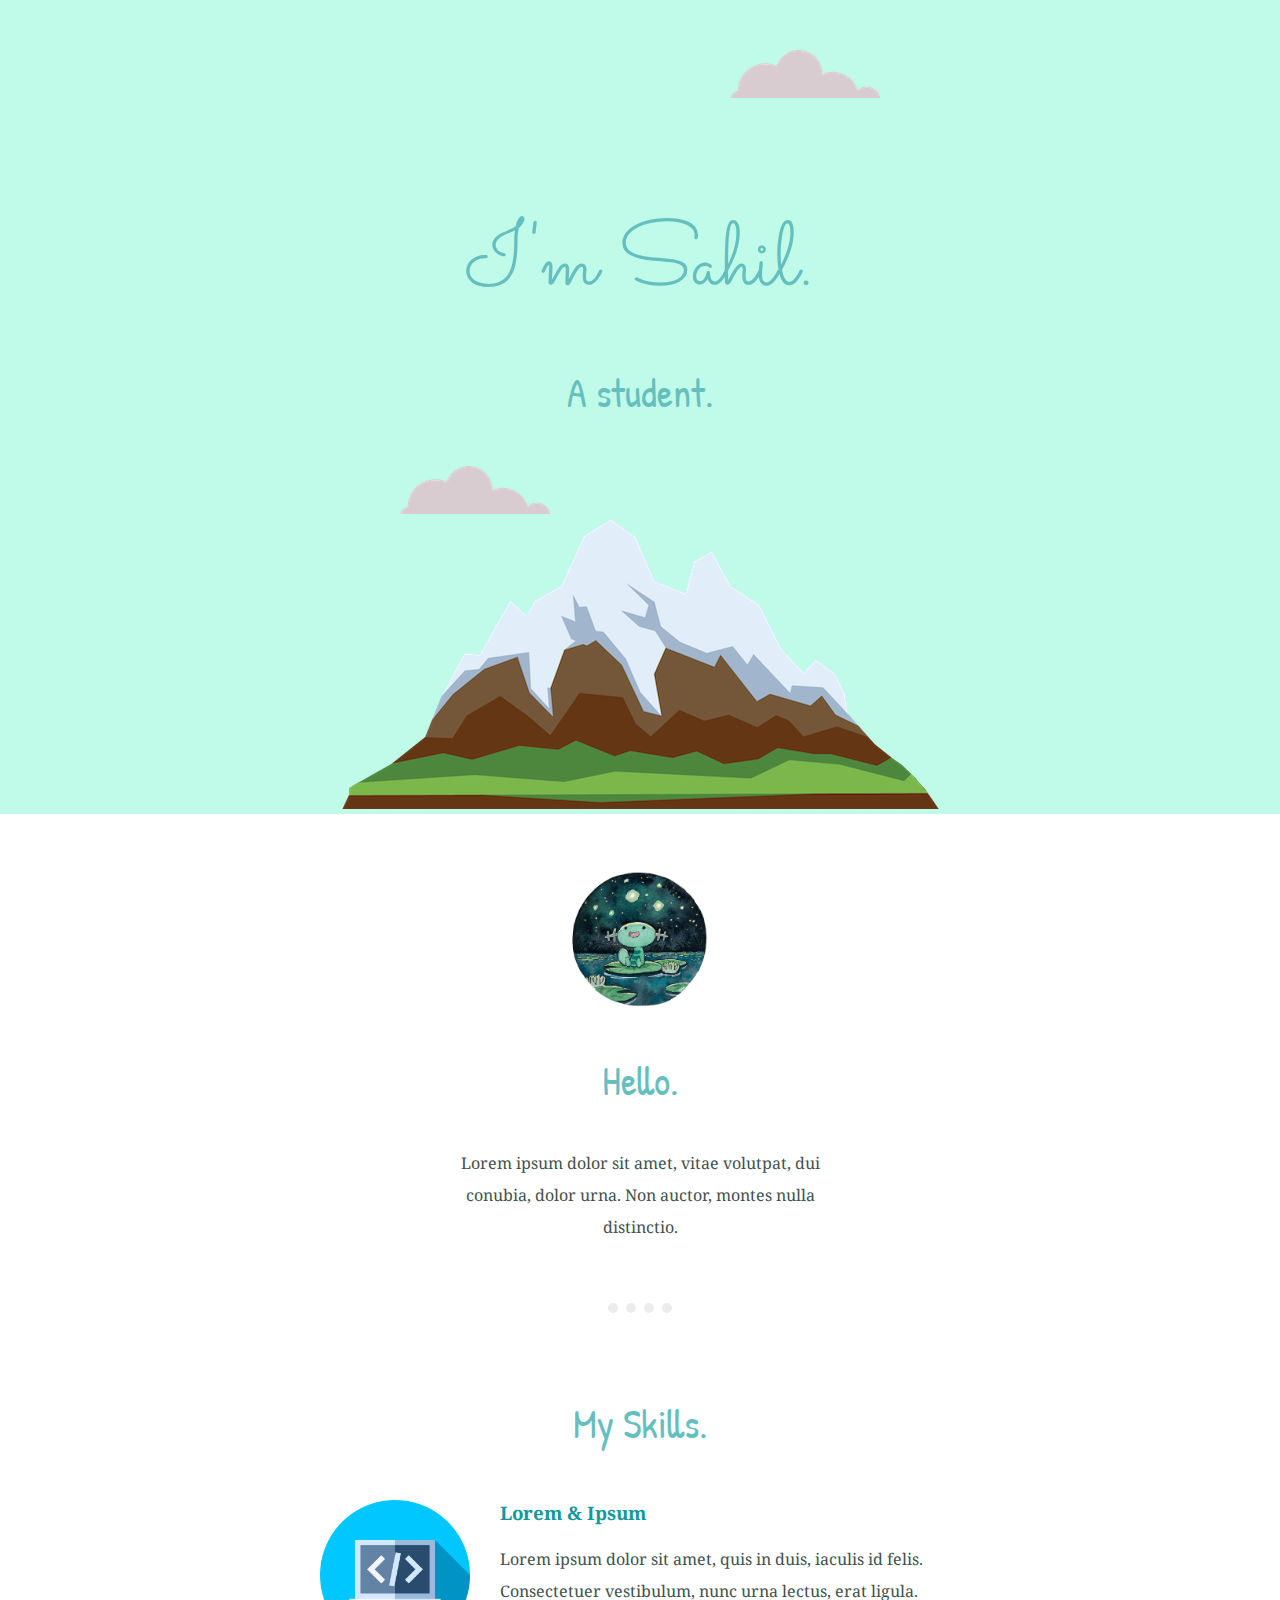
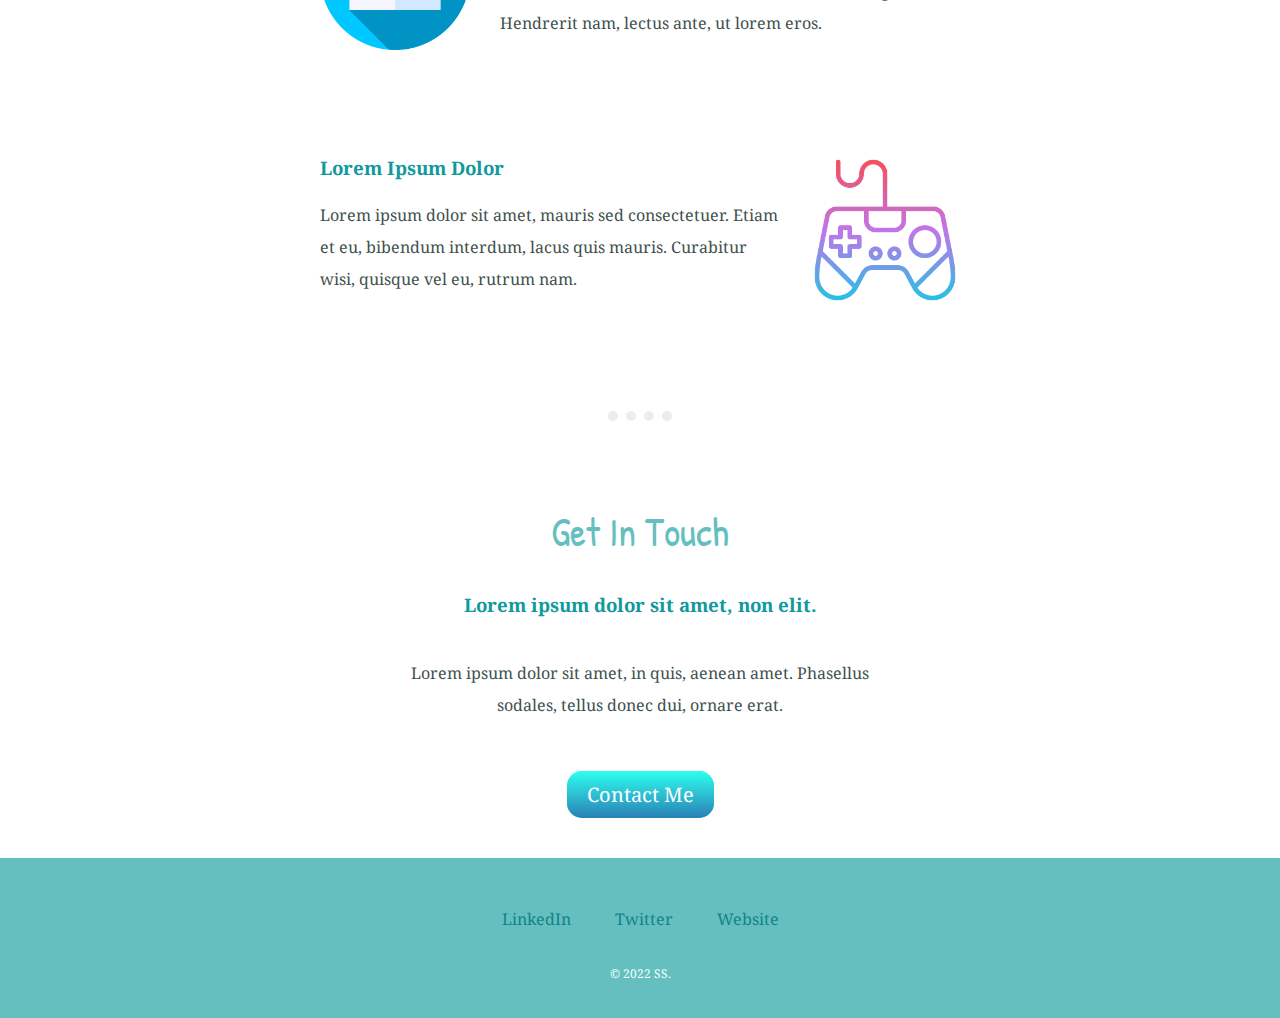
<file: index.html>
<!DOCTYPE html>
<html lang="en">
<head>
    <meta charset="UTF-8">
    <meta name="viewport" content="width=device-width, initial-scale=1.0">
    <title>Sahil's Portfolio</title>
    <link rel="stylesheet" href="css/styles.css">
    <link rel="icon" href="favicon.ico">
    <link rel="preconnect" href="https://fonts.googleapis.com">
<link rel="preconnect" href="https://fonts.gstatic.com" crossorigin>
<link href="https://fonts.googleapis.com/css2?family=Sacramento&family=Patrick+Hand&family=Noto+Serif&display=swap"
      rel="stylesheet">
</head>
<body>
<div class ="top">
    <img class="top-cloud" src="images/cloud.png" alt="cloud-image">
    <h1>I'm Sahil.</h1>
    <h2>A student.</h2>
     <img class="bottom-cloud" src="images/cloud.png" alt="cloud-image">
     <img src="images/mountain.png" alt="mountain-image">
</div>
<div class="middle">
  <div class="profile">
    <img class="profile-pic" src="images/profile.jpg" alt="">
    <h2>Hello.</h2>
    <p class="intro">Lorem ipsum dolor sit amet, vitae volutpat, dui conubia, dolor urna. Non auctor, montes nulla distinctio.</p>
  </div>
  <hr>
  <div class="skills">
    <h2>My Skills.</h2>
    <div class="skill-row">
      <img class="computer" src="images/programming.png" alt="computer">
      <h3>Lorem & Ipsum</h3>
      <p>Lorem ipsum dolor sit amet, quis in duis, iaculis id felis. Consectetuer vestibulum, nunc urna lectus, erat ligula. Hendrerit nam, lectus ante, ut lorem eros.</p>
    </div>
    <div class="skill-row">
      <img class="game" src="images/game-console.png" alt="game_console">
      <h3>Lorem Ipsum Dolor</h3>
      <p>Lorem ipsum dolor sit amet, mauris sed consectetuer. Etiam et eu, bibendum interdum, lacus quis mauris. Curabitur wisi, quisque vel eu, rutrum nam.</p>
    </div>
  </div>
  <hr>
  <div class="contact-me">
    <h2>Get In Touch</h2>
    <h3>Lorem ipsum dolor sit amet, non elit.</h3>
    <p id ="outro">Lorem ipsum dolor sit amet, in quis, aenean amet. Phasellus sodales, tellus donec dui, ornare erat.</p>
    <a class="btn" href="mailto:sahilsrinivas246@gmail.com">Contact Me</a>
  </div>
</div>


<div class="bottom">
  <a class="footer-link" href="https://www.linkedin.com/">LinkedIn</a>
  <a class="footer-link" href="https://twitter.com/">Twitter</a>
  <a class="footer-link" href="https://www.appbrewery.co/">Website</a>
  <p class="copy">© 2022 SS.</p>
</div>
</body>
</html>
</file>
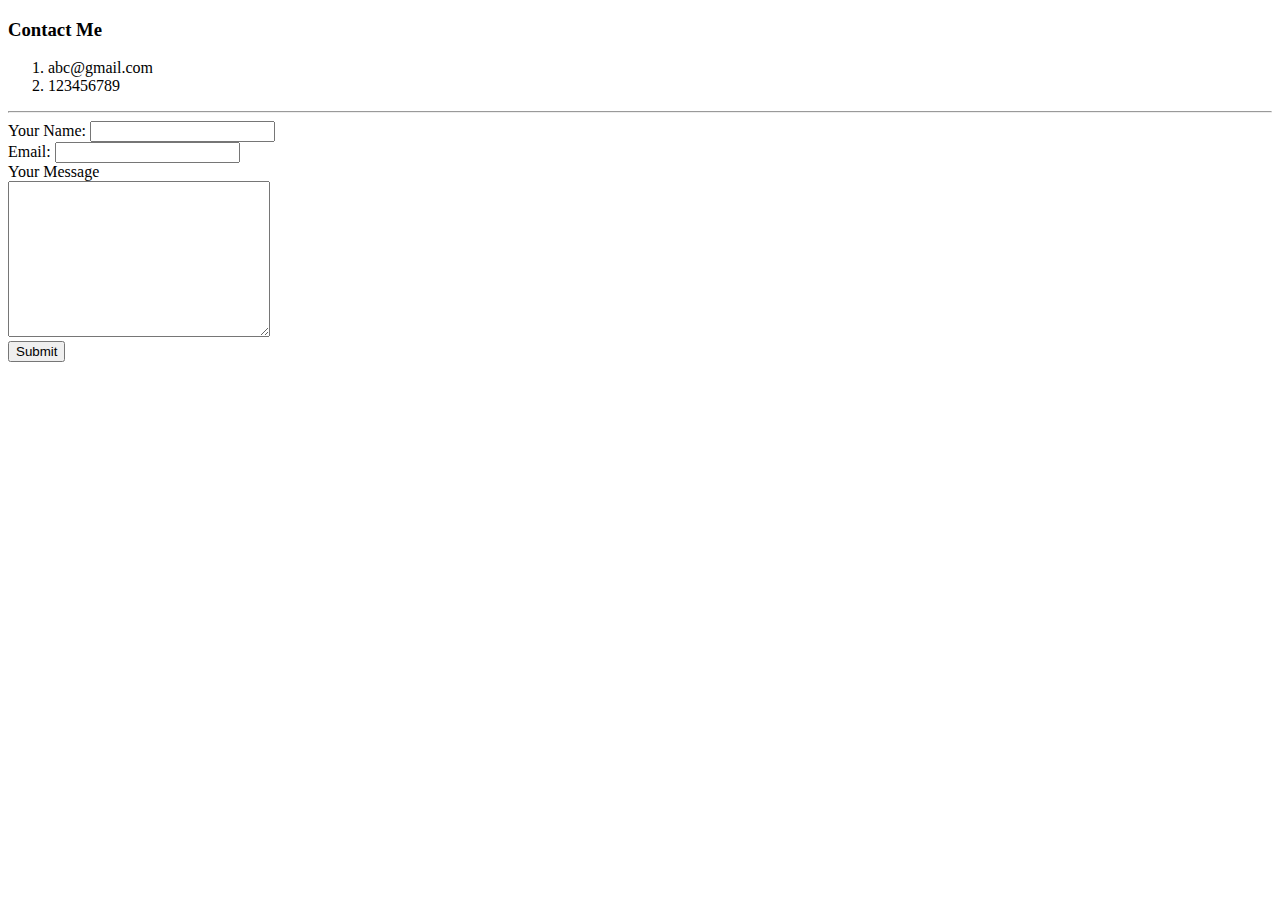
<file: contact.html>
<!DOCTYPE html>
<html lang="en">
<head>
    <meta charset="UTF-8">
    <title>Contact Me</title>
</head>
<body>
    <h3>Contact Me</h3>
        <ol>
            <li>abc@gmail.com</li>
            <li>123456789</li>
        </ol>
    <hr>
    <form action="mailto:sahilsrinivas3@gmail.com" method="post" enctype="text/plain">
        <label>Your Name: </label>
        <input type="text" name="YourName"><br>
        <label for="">Email: </label>
        <input type="email" name="YourEmail"><br>
        <label for="">Your Message</label><br>
        <textarea name="YourMsg" id="" cols="30" rows="10"></textarea><br>
        <input type="submit">
    </form>
</body>
</html>
</file>
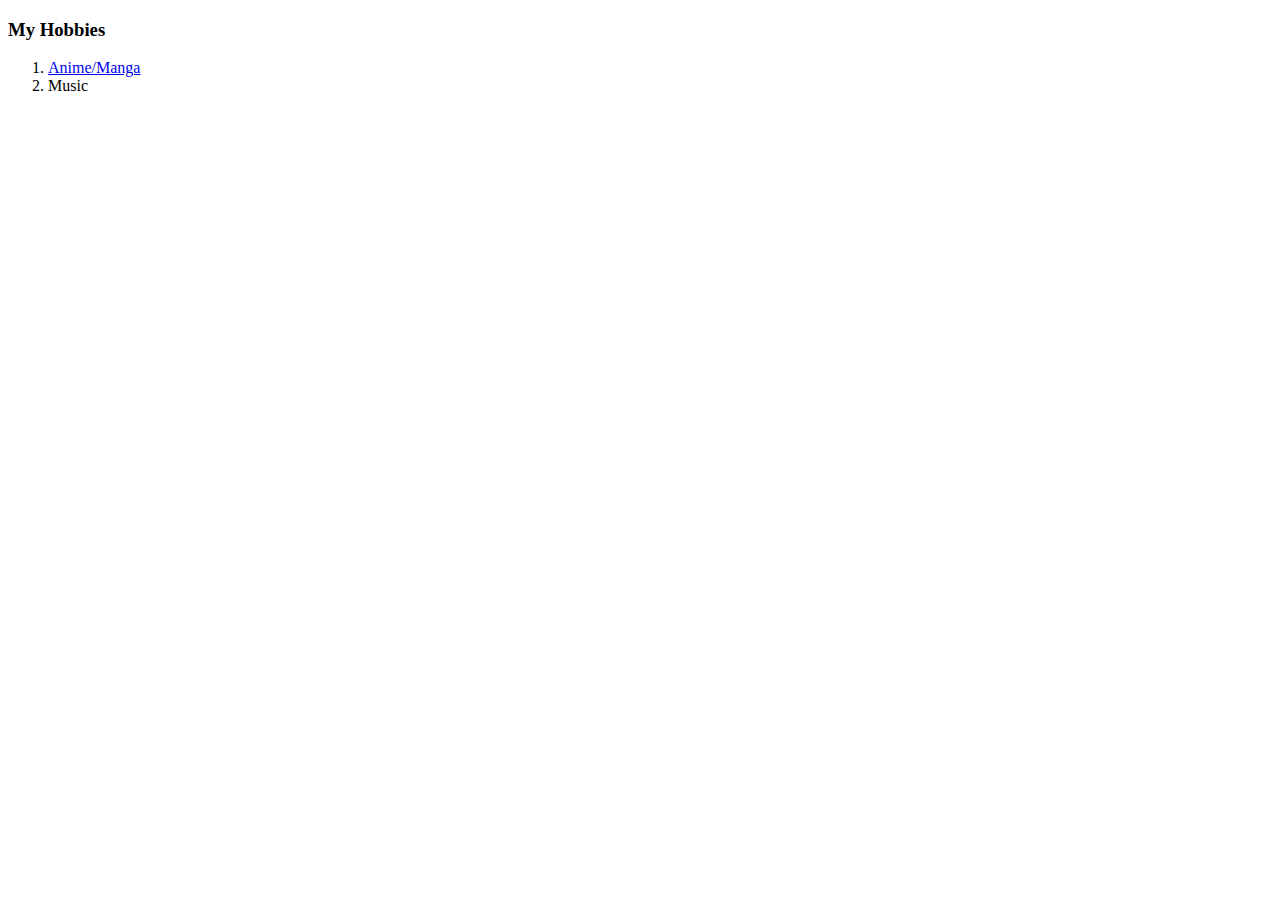
<file: hobbies.html>
<!DOCTYPE html>
<html lang="en">
<head>
    <meta charset="UTF-8">
    <title>Hobbies</title>
</head>
<body>
  <h3>My Hobbies</h3>
        <ol>
            <li><a href="https://zoro.to/>">Anime/Manga</a></li>
            <li>Music</li>
        </ol>
</body>
</html>
</file>
<file: css/styles.css>
body {

    text-align: center;
    font-family: 'Noto Serif', serif;
    margin: 0;
    color : #40514E;
}
h1 {
    font-size: 5.625rem;
    margin: 100px auto 0 auto;
    font-family: 'Sacramento', cursive;
    color : #66BFBF;
    font-weight: inherit;
   /* line-height: 2*/

}

h2 {
    font-family: 'Patrick Hand', cursive;
    font-size: 2.5rem;
    color: #66BFBF;
    font-weight: normal;
    /*text-decoration: underline dotted #66BFBF;*/
}
h3 {
    color:#11999E;
}

p {
    line-height: 2;
}
.intro {
    margin: 40px auto 60px;

    width: 30%;


}

.top {

   /*background-color : #A5F1E9;*/
    background-color: #c0fae8;
    padding-top: 100px;
    position: relative;


    /*
    background: hsla(209, 78%, 49%, 1);


background: linear-gradient(90deg, hsla(209, 78%, 49%, 1) 0%, hsla(170, 100%, 68%, 1) 100%);

background: -moz-linear-gradient(90deg, hsla(209, 78%, 49%, 1) 0%, hsla(170, 100%, 68%, 1) 100%);

background: -webkit-linear-gradient(90deg, hsla(209, 78%, 49%, 1) 0%, hsla(170, 100%, 68%, 1) 100%);

filter: progid: DXImageTransform.Microsoft.gradient( startColorstr="#1C81DF", endColorstr="#5CFFE4", GradientType=1 );
    */

}

.middle {
    margin : 50px auto;




}


.bottom {
    background-color: #66BFBF;

  padding: 50px 0 20px;


}


.top-cloud {
    position: absolute;
    right:400px;
    top:50px

}
.bottom-cloud {
    position: absolute;
    bottom: 300px;
    left:400px

}
.footer-link {
    color: #118488;
    text-decoration: none;
    margin:10px 20px
}
.footer-link:hover {
    color : azure;
}


.game {
    height: 150px;
    width:150px;
    float: right;
    margin-left: 30px;

}

.computer {
    height: 150px;
    width:150px;
    float: left;
    margin-right: 30px;
/* skill-desc {clear:left} it can be considered anti-float
 */

}
.skill-row {
    width: 50%;
    margin: 50px auto;
    text-align: left;

    padding-bottom: 50px;
}
.profile-pic {
    width: 150px;
    height: 150px;

}

hr {
    border-style : none ;
    border-top-style : dotted;
    border-color : #eeebeb;

    border-width : 10px;
    width : 5%;
    padding-bottom: 50px;
}
.copy{
    /*color : snow;*/
    color: azure;
    padding: 20px 0 0;
    font-size: 0.75rem;

}
.btn {
    margin : 100px auto;
  background: #2effee;
  background-image: -webkit-linear-gradient(top, #2effee, #2a80b5);
  background-image: -moz-linear-gradient(top, #2effee, #2a80b5);
  background-image: -ms-linear-gradient(top, #2effee, #2a80b5);
  background-image: -o-linear-gradient(top, #2effee, #2a80b5);
  background-image: linear-gradient(to bottom, #2effee, #2a80b5);
  -webkit-border-radius: 15;
  -moz-border-radius: 15;
  border-radius: 15px;
  font-family: 'Noto Serif', serif;
  color: #ffffff;
  font-size: 20px;
  padding: 10px 20px 10px 20px;
  text-decoration: none;
}

.btn:hover {
  background: #70ebac;
  background-image: -webkit-linear-gradient(top, #70ebac, #1fadab);
  background-image: -moz-linear-gradient(top, #70ebac, #1fadab);
  background-image: -ms-linear-gradient(top, #70ebac, #1fadab);
  background-image: -o-linear-gradient(top, #70ebac, #1fadab);
  background-image: linear-gradient(to bottom, #70ebac, #1fadab);
  text-decoration: none;
}
#outro {
    margin: 40px auto 60px;
    width: 40%;

}
</file>
